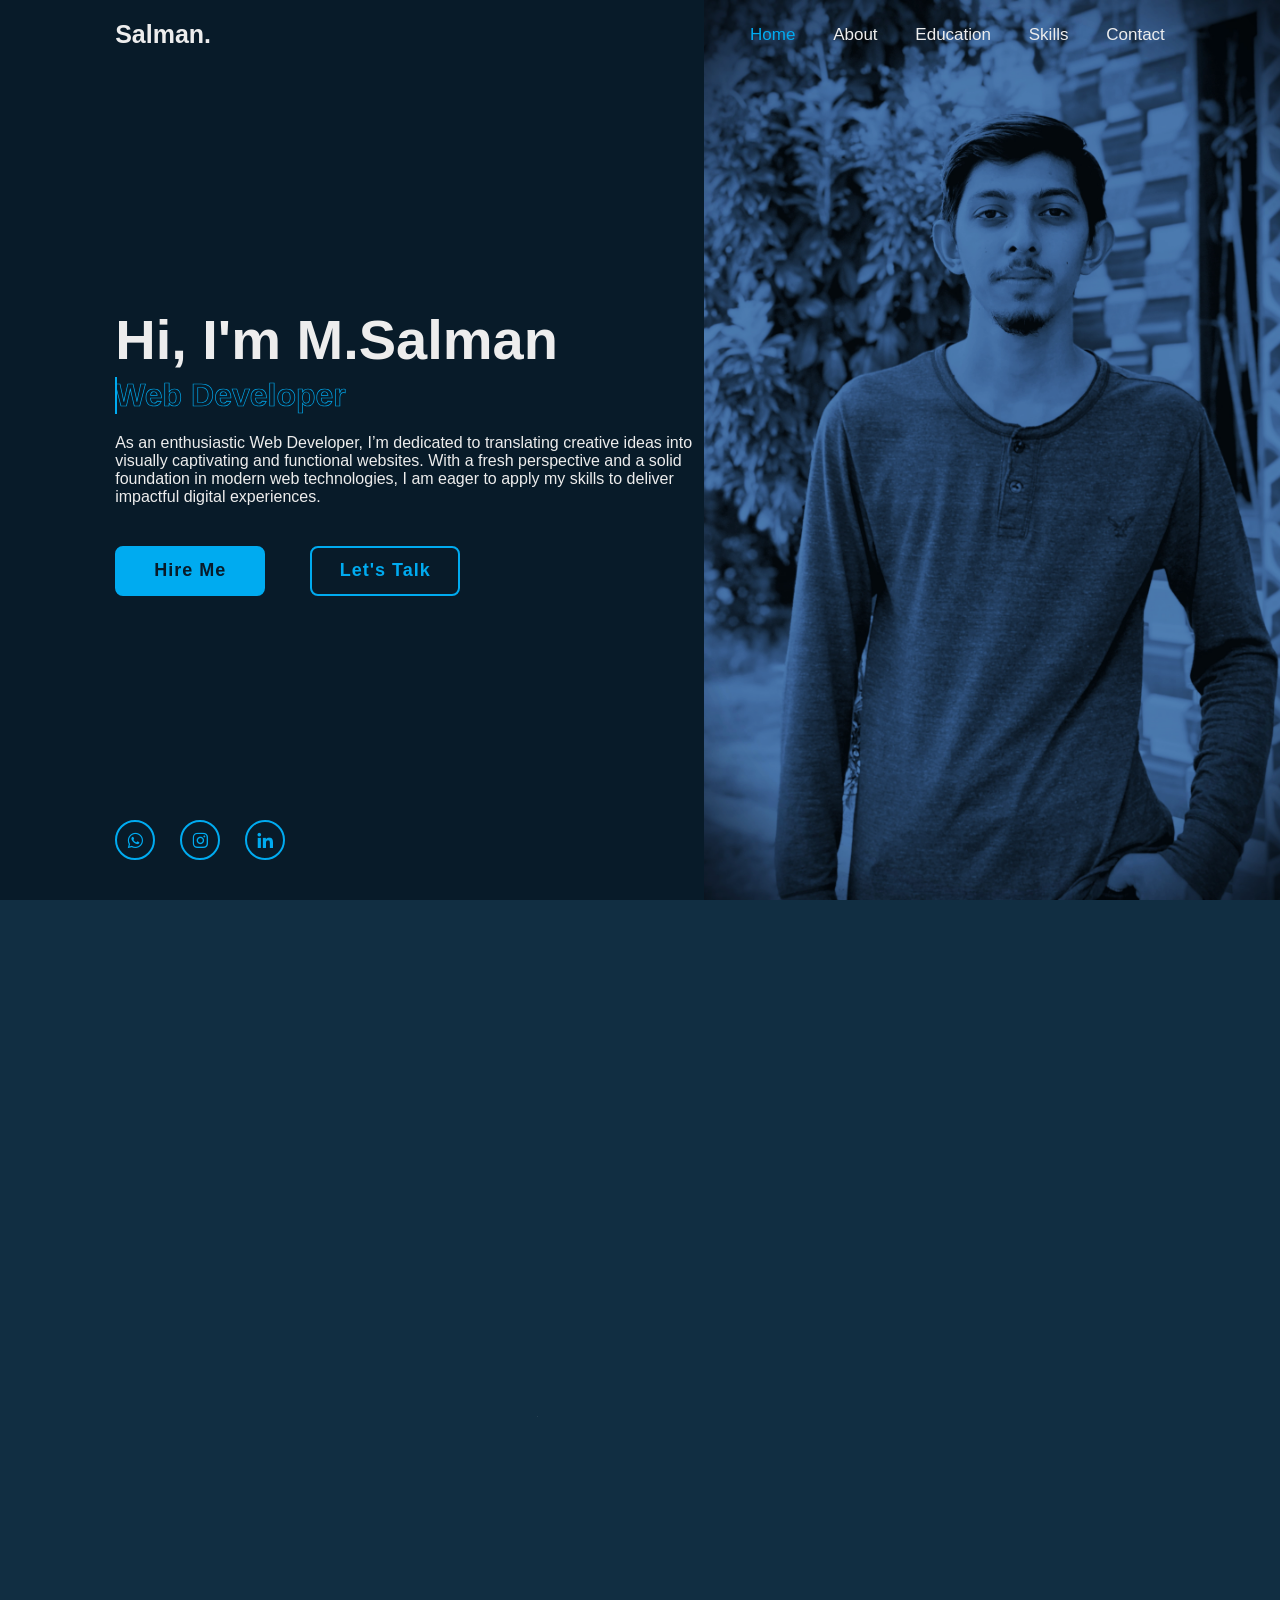
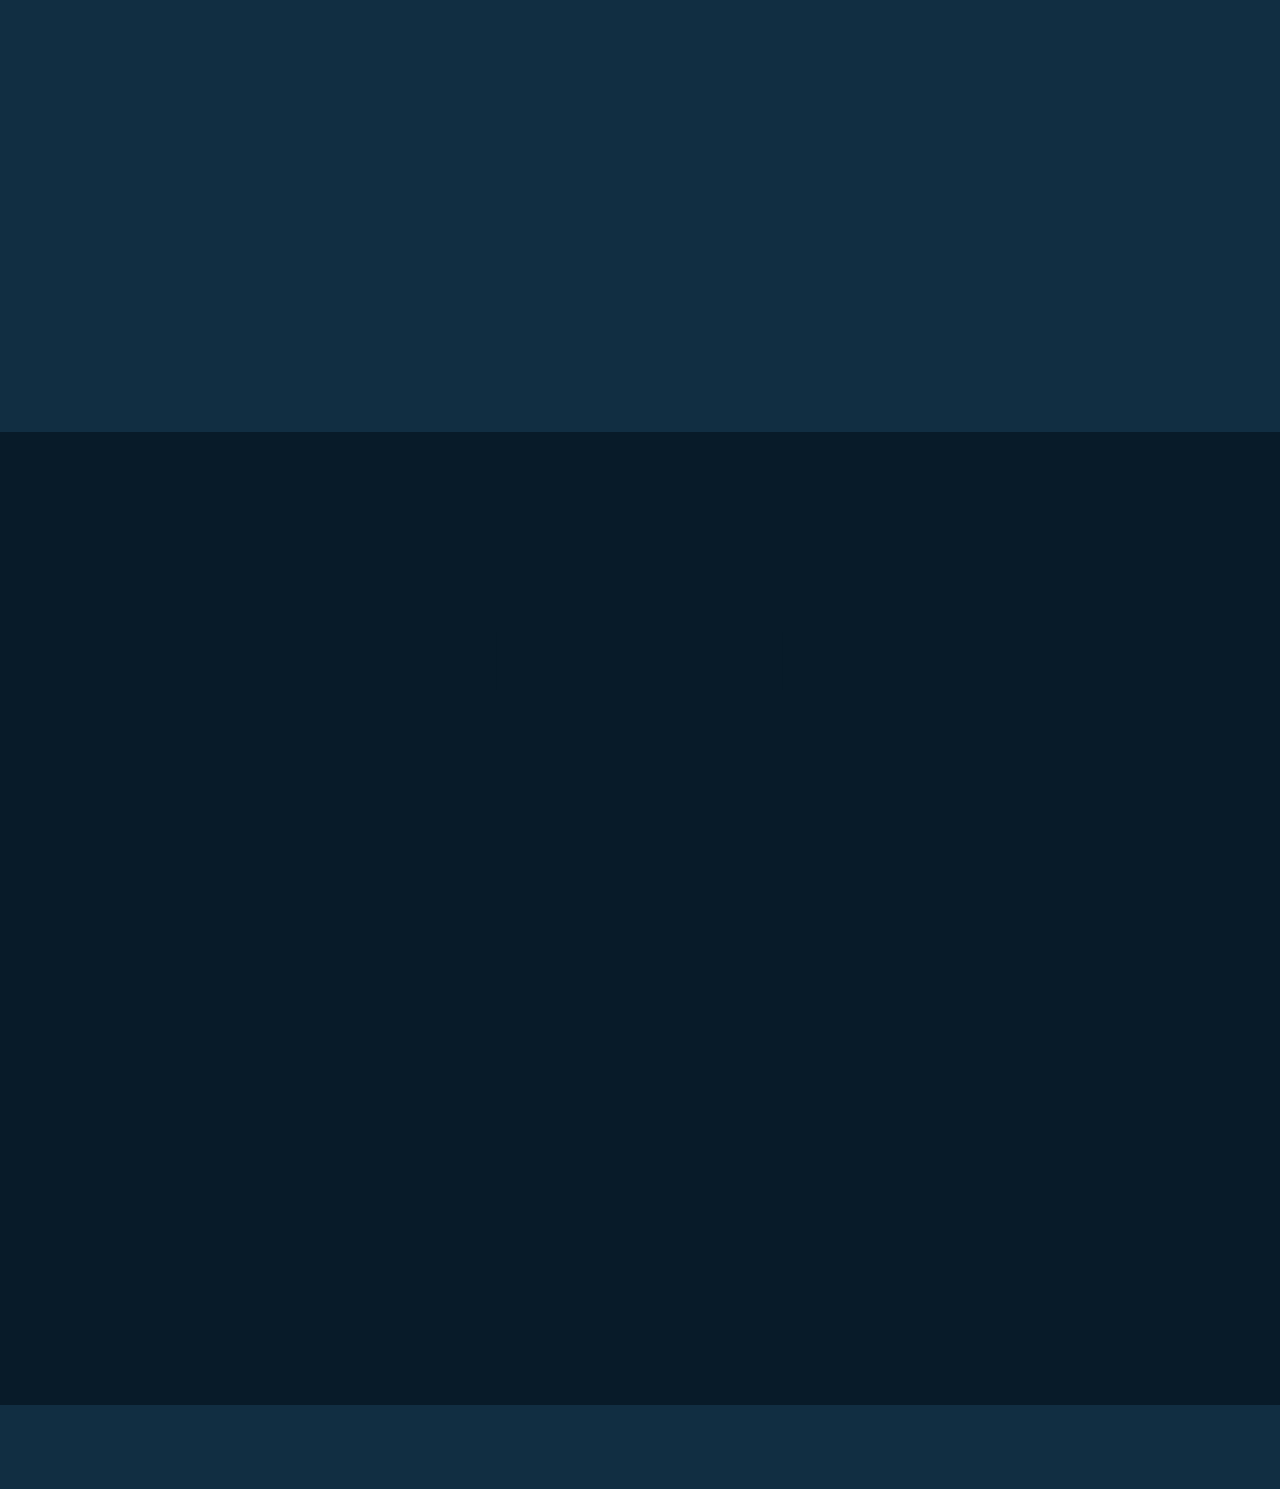
<file: index.html>
<!DOCTYPE html>
<html lang="en">

<head>
    <meta charset="UTF-8">
    <meta name="viewport" content="width=device-width, initial-scale=1.0">
    <title>Portfolio By Salman</title>
    <link rel="stylesheet" href="style.css">
    <link href='https://unpkg.com/boxicons@2.1.4/css/boxicons.min.css' rel='stylesheet'>
</head>

<body>

    <!-- Header Design -->

    <header class="header">
        <a href="#" class="logo">Salman.<span class="animate" style="--i:1"></span></a>


        <div class="bx bx-menu" id="menu-icon"><span class="animate" style="--i:2"></span></div>

        <nav class="navbar">
            <a href="#home" class="active">Home</a>
            <a href="#about">About</a>
            <a href="#education">Education</a>
            <a href="#skills">Skills</a>
            <a href="#contact">Contact</a>

            <span class="active-nav"></span>
            <span class="animate" style="--i:2"></span>
        </nav>
    </header>

    <!-- Home Section Design -->
    <section class="home show-animate" id="home">
        <div class="home-content">
            <h1>Hi, I'm <span>M.Salman</span><span class="animate" style="--i:2"></span></h1>
            <div class="text-animate">
                <h3>Web Developer</h3>
                <span class="animate" style="--i:3"></span>
            </div>
            <p>As an enthusiastic Web Developer, I’m dedicated to translating creative ideas into visually captivating
                and functional websites. With a fresh perspective and a solid foundation in modern web technologies, I
                am eager to apply my skills to deliver impactful digital experiences.
                <span class="animate" style="--i:4"></span>
            </p>

            <div class="btn-box">
                <a href="https://drive.google.com/uc?export=download&id=1RFqDSO3ozun-_wBPFdiILv1hkHRCJeQz" class="btn" download="Sheikh_Shani_CV.pdf">Hire Me</a>
                <a href="#contact" class="btn">Let's Talk</a>
                <span class="animate" style="--i:5"></span>
            </div>
        </div>

        <div class="home-sci">
            <a href="https://wa.me/923265119303" target="_blank" rel="noopener noreferrer"><i
                    class='bx bxl-whatsapp'></i> </a>
            <a href="https://www.instagram.com/gentl3._.man" target="_blank" rel="noopener noreferrer"><i
                    class='bx bxl-instagram'></i></a>
            <!-- <a href="#"><i class='bx bxl-linkedin'></i></a> -->
            <a href="https://www.linkedin.com/in/sheikh-shani-29a55a327/" target="_blank" rel="noopener noreferrer">
                <i class='bx bxl-linkedin'></i>
              </a>
              
              
            <span class="animate" style="--i:6"></span>
        </div>

        <div class="home-imgHover"></div>
        <span class="animate home-img" style="--i:7"></span>
    </section>

    <!-- About Section Design -->
    <section class="about" id="about">
        <h2 class="heading">About <span>Me</span> <span class="animate scroll" style="--i:1"></span></h2>
        <div class="about-img">
            <img alt="">
            <span class="circle-spin"></span>
            <span class="animate scroll" style="--i:2"></span>
        </div>

        

        <div class="about-content">
            <h3>Website Builder!<span class="animate scroll" style="--i:3"></span></h3>
            <p class="description">
                As a passionate Web Developer from Pakistan, I blend creativity with technical skills to craft visually
                stunning and highly functional websites. With a strong foundation in modern web technologies, I am
                enthusiastic about applying my abilities to create impactful digital solutions.
                <span class="more-info">
                    Although I’m at the start of my career, my passion for web development fuels my commitment to
                    continuous learning and excellence. I thrive on embracing new challenges and exploring innovative
                    technologies to stay ahead in the ever-evolving tech landscape. With a keen eye for detail and a
                    drive to push creative boundaries, I aim to craft exceptional web experiences that blend
                    cutting-edge design with technical precision. My goal is to create digital solutions that not only
                    meet but exceed user expectations, setting new standards in functionality and aesthetics.
                </span>
                <span class="animate scroll" style="--i:4"></span>
            </p>
            <div class="btn-box btns">
                <a href="#" class="btn" id="read-more-btn">Read More</a>
                <a href="#" class="btn" id="read-less-btn" style="display: none;">Read Less</a>
                <span class="animate scroll" style="--i:5"></span>
            </div>
        </div>
    </section>

    <!-- Education Section Design-->
    <section class="education" id="education">
        <h2 class="heading">My <span>Journey</span><span class="animate scroll" style="--i:1"></span></h2>

        <div class="education-row">
            <div class="education-coloumn">
                <h3 class="title">Education <span class="animate scroll" style="--i:2"></span></h3>

                <div class="education-box">
                    <div class="education-content">
                        <div class="content">
                            <div class="year"><i class='bx bxs-calendar'></i>2020 - 2022</div>
                            <h3>Matricultion - FIC, Lahore</h3>
                            <p>Graduated from Fazaia Intermediate College (FIC) with a focus on Bio Science, scoring 921
                                out of 1100 marks. Built a strong foundation in scientific principles and core subjects.
                            </p>
                        </div>
                    </div>

                    <div class="education-content">
                        <div class="content">
                            <div class="year"><i class='bx bxs-calendar'></i>2022 - 2024</div>
                            <h3>Intermediate - PGC, Sahiwal</h3>
                            <p>Attained 728 out of 1200 marks at Punjab Group of Colleges (PGC), Sahiwal. Built a strong
                                academic foundation for future success.</p>
                        </div>
                    </div>


                    <div class="education-content">
                        <div class="content">
                            <div class="year"><i class='bx bxs-calendar'></i>2018 - 2020</div>
                            <h3>Web Development - Tech Step, Sahiwal</h3>
                            <p>Completed a Web Development course at Tech Step, Sahiwal. Mastered key technologies and
                                design principles to create innovative, responsive digital solutions.</p>
                        </div>
                    </div>

                    <span class="animate scroll" style="--i:3"></span>
                </div>
            </div>



            <div class="education-coloumn">
                <h3 class="title">Experience<span class="animate scroll" style="--i:5"></span></h3>

                <div class="education-box">
                    <div class="education-content">
                        <div class="content">
                            <div class="year"><i class='bx bxs-calendar'></i>2024 </div>
                            <h3>Front-End Projects</h3>
                            <p>Developed several projects similar to a Collab Dash using HTML, CSS, and Bootstrap,
                                honing responsive design and UI development skills.</p>
                        </div>


                    </div>

                    <div class="education-content">
                        <div class="content">
                            <div class="year"><i class='bx bxs-calendar'></i>2024</div>
                            <h3>Back-End Projects</h3>
                            <p>Developed several back-end systems using PHP and SQL, refining server-side scripting and
                                database management. Focused on creating scalable and efficient data solutions.</p>
                        </div>
                    </div>


                    <div class="education-content">
                        <div class="content">
                            <div class="year"><i class='bx bxs-calendar'></i>2024</div>
                            <h3>Complete Project: Fruitable Website</h3>
                            <p>Developed the Fruitable website with a dynamic, responsive design. Utilized modern web
                                technologies to create an engaging user experience and optimize performance.</p>
                        </div>
                    </div>

                    <span class="animate scroll" style="--i:6"></span>
                </div>
            </div>
        </div>
    </section>


    <!-- Skills Section Design -->
    <section class="skills" id="skills">
        <h2 class="heading">My <span>Skills</span><span class="animate scroll" style="--i:1"></span></h2>

        <div class="skills-row">
            <div class="skills-coloumn">
                <h3 class="title">Coding Skills <span class="animate scroll" style="--i:2"></span></h3>

                <div class="skills-box">
                    <div class="skills-content">
                        <div class="progress">
                            <h3>HTML <span>90%</span></h3>
                            <div class="bar"><span></span></div>
                        </div>

                        <div class="progress">
                            <h3>CSS <span>70%</span></h3>
                            <div class="bar"><span></span></div>
                        </div>

                        <div class="progress">
                            <h3>JavaScript <span>50%</span></h3>
                            <div class="bar"><span></span></div>
                        </div>

                        <div class="progress">
                            <h3>PHP <span>65%</span></h3>
                            <div class="bar"><span></span></div>
                        </div>
                    </div>
                    <span class="animate scroll" style="--i:3"></span>
                </div>
            </div>

            <div class="skills-coloumn">
                <h3 class="title">Professional Skills<span class="animate scroll" style="--i:5"></span></h3>

                <div class="skills-box">
                    <div class="skills-content">
                        <div class="progress">
                            <h3>Web Design <span>90%</span></h3>
                            <div class="bar"><span></span></div>
                        </div>

                        <div class="progress">
                            <h3>Web Development <span>87%</span></h3>
                            <div class="bar"><span></span></div>
                        </div>

                        <div class="progress">
                            <h3>Graphic Designing <span>40%</span></h3>
                            <div class="bar"><span></span></div>
                        </div>

                        <div class="progress">
                            <h3>Video Editing <span>65%</span></h3>
                            <div class="bar"><span></span></div>
                        </div>
                    </div>
                    <span class="animate scroll" style="--i:6"></span>
                </div>
            </div>
        </div>
    </section>

    <!-- Contact Section Design -->
    <!-- <section class="contact" id="contact">
        <h2 class="heading">Contact <span>Me!</span><span class="animate scroll" style="--i:1"></span></h2>

        <form action="#">
            <div class="input-box">
                <div class="input-field">
                    <input type="text" placeholder="Full Name" recquired>
                    <span class="focus"></span>
                </div>

                <div class="input-field">
                    <input type="text" placeholder="Email Address" recquired>
                    <span class="focus"></span>
                </div>

                <span class="animate scroll" style="--i:3"></span>
            </div>

            <div class="input-box">
                <div class="input-field">
                    <input type="number" placeholder="Mobile Number" recquired>
                    <span class="focus"></span>
                </div>

                <div class="input-field">
                    <input type="text" placeholder="Email Subject" recquired>
                    <span class="focus"></span>
                </div>

                <span class="animate scroll" style="--i:5"></span>
            </div>

            <div class="textarea-field">
                <textarea name="" id="" cols="30" rows="10" placeholder="Your Message" recquired></textarea>
                <span class="focus"></span>

                <span class="animate scroll" style="--i:7"></span>
            </div>

            <div class="btn-box btns">
                <button type="submit" class="btn">Submit</button>

                <span class="animate scroll" style="--i:9"></span>
            </div>
        </form>
    </section> -->

    <section class="contact" id="contact">
        <h2 class="heading">Contact <span>Me!</span><span class="animate scroll" style="--i:1"></span></h2>

        <form action="https://formspree.io/f/xwpezwjq" method="POST">
            <div class="input-box">
                <div class="input-field">
                    <input type="text" name="full_name" placeholder="Full Name" required>
                    <span class="focus"></span>
                </div>

                <div class="input-field">
                    <input type="email" name="email_address" placeholder="Email Address" required>
                    <span class="focus"></span>
                </div>

                <span class="animate scroll" style="--i:3"></span>
            </div>

            <div class="input-box">
                <div class="input-field">
                    <input type="tel" name="mobile_number" placeholder="Mobile Number" required>
                    <span class="focus"></span>
                </div>

                <div class="input-field">
                    <input type="text" name="email_subject" placeholder="Email Subject" required>
                    <span class="focus"></span>
                </div>

                <span class="animate scroll" style="--i:5"></span>
            </div>

            <div class="textarea-field">
                <textarea name="message" cols="30" rows="10" placeholder="Your Message" required></textarea>
                <span class="focus"></span>

                <span class="animate scroll" style="--i:7"></span>
            </div>

            <div class="btn-box btns">
                <button type="submit" class="btn">Submit</button>

                <span class="animate scroll" style="--i:9"></span>
            </div>
        </form>
    </section>

  



    <!-- Footer Design -->
    <footer class="footer">
        <div class="footer-text">
            <p>Copyright &copy; 2024 by Salman | All Rights Reserved.</p>

            <span class="animate scroll" style="--i:1"></span>
        </div>

        <div class="footer-icon">
            <a href="#"><i class='bx bx-up-arrow-alt'></i></a>

            <span class="animate scroll" style="--i:3"></span>
        </div>
    </footer>















    <script src="./script.js"></script>
</body>

</html>
</file>
<file: style.css>
* {
    margin: 0%;
    padding: 0%;
    box-sizing: border-box;
    text-decoration: none;
    outline: none;
    scroll-behavior: smooth;
    font-family: 'Poppins', sans-serif;
    scrollbar-width: thin;
    /* Thin scrollbar */
    scrollbar-color: var(--second-bg-color) var(--main-color);
}

:root {
    --bg-color: #081b29;
    --second-bg-color: #112e42;
    --text-color: #ededed;
    --main-color: #00abf0;
}

html {
    font-size: 62.5%;
    overflow-x: hidden;
}

body {
    background: var(--bg-color);
    color: var(--text-color);
}

.header {
    position: fixed;
    top: 0%;
    left: 0%;
    width: 100%;
    padding: 2rem 9%;
    background: transparent;
    display: flex;
    justify-content: space-between;
    align-items: center;
    z-index: 100;
    transition: .3s;
}

.header.sticky {
    background: var(--bg-color);
}


.logo {
    position: relative;
    font-size: 2.5rem;
    color: var(--text-color);
    font-weight: 600;
}

.navbar {
    position: relative;
}

.navbar a {
    font-size: 1.7rem;
    color: var(--text-color);
    font-weight: 500;
    margin-left: 3.5rem;
    transition: .3s;
}

.navbar a:hover,
.navbar a.active {
    color: var(--main-color);
}

#menu-icon {
    position: relative;
    font-size: 3.5rem;
    color: var(--text-color);
    cursor: pointer;
    display: none;
}

section {
    min-height: 100vh;
    padding: 10rem 9% 2rem;
}

.home {
    display: flex;
    align-items: center;
    padding: 0 9%;

}



.home-content {
    max-width: 60rem;
    z-index: 99;
}

.home-content h1 {
    position: relative;
    display: inline-block;
    font-size: 5.6rem;
    font-weight: 700;
    line-height: 1.3;
}

.home-content h1 span {
    color: var(--text-color);
}

.home-content .text-animate {
    position: relative;
    width: 32.8rem;
}


.home-content .text-animate h3 {
    font-size: 3.2rem;
    font-weight: 700;
    color: transparent;
    -webkit-text-stroke: .7px var(--main-color);
    background-image: linear-gradient(var(--main-color), var(--main-color));
    background-repeat: no-repeat;
    -webkit-background-clip: text;
    background-position: -33rem 0;
}

.home.show-animate .home-content .text-animate h3 {
    animation: homeBgText 6s linear infinite;
    animation-delay: 2s;
}

.home-content .text-animate h3::before {
    content: '';
    position: absolute;
    top: 0;
    left: 0;
    width: 0;
    height: 100%;
    border-right: 2px solid var(--main-color);
    z-index: -1;
}

.home.show-animate .home-content .text-animate h3::before {
    animation: homeCursorText 6s linear infinite;
    animation-delay: 2s;
}

.home-content p {
    position: relative;
    font-size: 1.6rem;
    margin: 2rem 0 4rem;
}

.btn-box {
    position: relative;
    display: flex;
    justify-content: space-between;
    width: 34.5rem;
    height: 5rem;
}

.btn-box .btn {
    position: relative;
    display: flex;
    justify-content: center;
    align-items: center;
    width: 15rem;
    height: 100%;
    background: var(--main-color);
    border: .2rem solid var(--main-color);
    border-radius: .8rem;
    font-size: 1.8rem;
    font-weight: 600;
    letter-spacing: .1rem;
    color: var(--bg-color);
    z-index: 1;
    overflow: hidden;
    transition: .5s;
}

.btn-box .btn:hover {
    color: var(--main-color);
    /* box-shadow: 0  0 20px #0ef; */

}

.btn-box .btn:nth-child(2) {
    background: transparent;
    color: var(--main-color);
}

.btn-box .btn:nth-child(2):hover {
    color: var(--bg-color);
}

.btn-box .btn:nth-child(2)::before {
    background: var(--main-color);
}

.btn-box .btn::before {
    content: '';
    position: absolute;
    top: 0%;
    left: 0%;
    width: 0%;
    height: 100%;
    background: var(--bg-color);
    z-index: -1;
    transition: .5s;
}

.btn-box .btn:hover::before {
    width: 100%;
}

.home-sci {
    position: absolute;
    bottom: 4rem;
    width: 170px;
    display: flex;
    justify-content: space-between;
}

.home-sci a {
    position: relative;
    display: inline-flex;
    justify-content: center;
    align-items: center;
    width: 40px;
    height: 40px;
    background: transparent;
    border: .2rem solid var(--main-color);
    border-radius: 50%;
    font-size: 20px;
    color: var(--main-color);
    z-index: 1;
    overflow: hidden;
    transition: .5s;
}

.home-sci a:hover {
    color: var(--bg-color);
}

.home-sci a::before {
    content: '';
    position: absolute;
    top: 0%;
    left: 0%;
    width: 0%;
    height: 100%;
    background: var(--main-color);
    z-index: -1;
    transition: .5s;
}

.home-sci a:hover::before {
    width: 100%;
}

.home-imgHover {
    position: absolute;
    top: 0;
    right: 0;
    width: 45%;
    height: 100%;
    /* background: transparent;  */
    transition: 3s;
    background: url(IMG_2.JPG) no-repeat;
    background-size: cover;
    background-position: center;
    opacity: .8;
}



.home-imgHover:hover {
    /* background: var(--bg-color); */
    opacity: .4;
}






.about {
    display: flex;
    justify-content: center;
    align-items: center;
    flex-direction: column;
    gap: 2rem;
    background: var(--second-bg-color);
    overflow: hidden;
    flex-wrap: wrap;
    padding-bottom: 6rem;
}

.about .heading {
    position: relative;
    font-size: 5rem;
    margin-bottom: 3rem;
    text-align: center;
}

span {
    color: var(--main-color);
}

.about-img {
    position: relative;
    width: 25rem;
    height: 25rem;
    border-radius: 50%;
    display: flex;
    justify-content: center;
    align-items: center;
}



.about-img img {
    width: 90%;
    height: 90%;
    border-radius: 50%;
    border: .2rem solid var(--main-color);
    background: url(IMG_1.JPG) no-repeat;
    background-size: cover;
}

.about-img .circle-spin {
    position: absolute;
    top: 50%;
    left: 50%;
    transform: translate(-50%, -50%) rotate(0);
    width: 100%;
    height: 100%;
    border-radius: 50%;
    border-top: .2rem solid var(--second-bg-color);
    border-bottom: .2rem solid var(--second-bg-color);
    border-left: .2rem solid var(--main-color);
    border-right: .2rem solid var(--main-color);
    animation: aboutSpinner 8s linear infinite;
}

.about-content {
    position: relative;
    overflow: hidden;
    text-align: center;
}

.more-info {
    display: block;
    opacity: 0;
    transform: translateY(20px);
    transition: opacity 0.5s ease-out, transform 0.5s ease-out;
}

.about-content.expanded .more-info {
    opacity: 1;
    transform: translateY(0);
}

.about-content h3 {
    position: relative;
    display: inline-block;
    font-size: 2.6rem;
}

.about-content p {
    position: relative;
    font-size: 1.8rem;
    margin: 2rem 0 3rem;
}

.btn-box.btns {
    display: inline-block;
    width: 15rem;
}

.btn-box.btns a {
    padding: 10px;
}

.btn-box.btns a::before {
    background: var(--second-bg-color);
}






.education {
    display: flex;
    justify-content: center;
    align-items: center;
    flex-direction: column;
    min-height: auto;
    /* padding: 5rem; */
    padding-bottom: 18rem;
}

.education .heading {
    position: relative;
    font-size: 5rem;
    margin-bottom: 5rem;
    margin-top: 3rem;
    text-align: center;
}

.education .education-row {
    display: flex;
    flex-wrap: wrap;
    gap: 5rem;
}

.education .education-coloumn {
    flex: 1 1 40rem;
}

.education-coloumn .title {
    position: relative;
    display: inline-block;
    font-size: 2.5rem;
    margin: 0 0 1.5rem 2rem;
}

.education-coloumn .education-box {
    position: relative;
    border-left: .2rem solid var(--main-color);
}

.education-box .education-content {
    position: relative;
    padding-left: 2rem;
}

.education-box .education-content::before {
    content: '';
    position: absolute;
    top: 0;
    left: -1.1rem;
    width: 2rem;
    height: 2rem;
    background: var(--main-color);
    border-radius: 50%;
}

.education-content .content {
    position: relative;
    padding: 1.5rem;
    border: .2rem solid var(--main-color);
    border-radius: .6rem;
    margin-bottom: 2rem;
    overflow: hidden;
}

.education-content .content::before {
    content: '';
    position: absolute;
    top: 0%;
    left: 0%;
    width: 0%;
    height: 100%;
    background: var(--second-bg-color);
    z-index: -1;
    transition: .5s;
}

.education-content .content:hover::before {
    width: 100%;
}

.education-content .content .year {
    font-size: 1.5rem;
    color: var(--main-color);
    padding-bottom: .5rem;
}

.education-content .content .year i {
    padding-right: .5rem;
}

.education-content .content h3 {
    font-size: 2rem;
}

.education-content .content p {
    font-size: 1.6rem;
    padding-top: .5rem;
}










.skills {
    min-height: auto;
    padding-bottom: 23rem;
    background: var(--second-bg-color);
}

.skills .heading {
    position: relative;
    display: inline-block;
    left: 50%;
    transform: translateX(-50%);
    font-size: 5rem;
    margin-bottom: 5rem;
    margin-top: 6rem;
    text-align: center;
}

.skills .skills-row {
    display: flex;
    flex-wrap: wrap;
    gap: 5rem;
}

.skills-row .skills-coloumn {
    flex: 1 1 40rem;
}

.skills-coloumn .title {
    position: relative;
    display: inline-block;
    font-size: 2.5rem;
    margin: 0 0 1.5rem;
}

.skills-coloumn .skills-box {
    position: relative;
}

.skills-box .skills-content {
    position: relative;
    border: .2rem solid var(--main-color);
    border-radius: .6rem;
    padding: .5rem 1.5rem;
    z-index: 1;
    overflow: hidden;
}

.skills-box .skills-content::before {
    content: '';
    position: absolute;
    top: 0;
    left: 0%;
    width: 0%;
    height: 100%;
    background: var(--bg-color);
    z-index: -1;
    transition: .5s;
}

.skills-box .skills-content:hover::before {
    width: 100%;
}

.skills-content .progress {
    padding: 1rem 0;
}

.skills-content .progress h3 {
    font-size: 1.7rem;
    display: flex;
    justify-content: space-between;
}

.skills-content .progress h3 span {
    color: var(--text-color);
}

.skills-content .progress .bar {
    height: 2.5rem;
    border-radius: .6rem;
    border: .2rem solid var(--main-color);
    padding: .5rem;
    margin: 1rem 0;
}

.skills-content .progress .bar span {
    display: block;
    height: 100%;
    border-radius: .3rem;
    background: var(--main-color);
}

.skills-coloumn:nth-child(1) .skills-content .progress:nth-child(1) .bar span {
    width: 90%;
}

.skills-coloumn:nth-child(1) .skills-content .progress:nth-child(2) .bar span {
    width: 70%;
}

.skills-coloumn:nth-child(1) .skills-content .progress:nth-child(3) .bar span {
    width: 50%;
}

.skills-coloumn:nth-child(1) .skills-content .progress:nth-child(4) .bar span {
    width: 65%;
}

.skills-coloumn:nth-child(2) .skills-content .progress:nth-child(1) .bar span {
    width: 90%;
}

.skills-coloumn:nth-child(2) .skills-content .progress:nth-child(1) .bar span {
    width: 90%;
}

.skills-coloumn:nth-child(2) .skills-content .progress:nth-child(2) .bar span {
    width: 87%;
}

.skills-coloumn:nth-child(2) .skills-content .progress:nth-child(3) .bar span {
    width: 40%;
}

.skills-coloumn:nth-child(2) .skills-content .progress:nth-child(4) .bar span {
    width: 65%;
}







.contact {
    min-height: auto;
    margin-top: 7rem;
    padding-bottom: 23rem;
}

.contact .heading {
    position: relative;
    display: inline-block;
    left: 50%;
    transform: translateX(-50%);
    font-size: 5rem;
    margin-bottom: 5rem;
    margin-top: 3rem;
    text-align: center;
}

.contact form {
    max-width: 70rem;
    margin: 0 auto;
    text-align: center;
}

.contact form .input-box {
    position: relative;
    display: flex;
    justify-content: space-between;
    flex-wrap: wrap;
}

.contact form .input-box .input-field {
    position: relative;
    width: 49%;
    margin: .8rem 0;
}

.contact form .input-box .input-field input,
.contact form .textarea-field textarea {
    width: 100%;
    height: 100%;
    padding: 1.5rem;
    font-size: 1.6rem;
    color: var(--text-color);
    background: transparent;
    border-radius: .6rem;
    border: .2rem solid var(--main-color);

}

.contact form .input-box .input-field input::placeholder,
.contact form .textarea-field textarea::placeholder {
    color: var(--text-color);
}

.contact form .focus {
    position: absolute;
    top: 0;
    left: 0;
    width: 0;
    height: 100%;
    background: var(--second-bg-color);
    border-radius: .6rem;
    z-index: -1;
    transition: .5s;
}

.contact form .input-box .input-field input:focus~.focus,
.contact form .input-box .input-field input:valid~.focus,
.contact form .textarea-field textarea:focus~.focus,
.contact form .textarea-field textarea:valid~.focus {
    width: 100%;

}

.contact form .textarea-field {
    position: relative;
    margin: .8rem 0 2.7rem;
    display: flex;
}

.contact form .textarea-field textarea {
    resize: none;
}

.contact form .btn-box.btns .btn {
    cursor: pointer;
}










.footer {
    display: flex;
    justify-content: space-between;
    align-items: center;
    flex-wrap: wrap;
    padding: 2rem 9%;
    background: var(--second-bg-color);
}

.footer-text,
.footer-icon {
    position: relative;
}

.footer-text p {
    font-size: 1.6rem;
}

.footer-icon a {
    position: relative;
    display: inline-flex;
    justify-content: center;
    align-items: center;
    padding: .8rem;
    background: var(--main-color);
    border: .2rem solid var(--main-color);
    border-radius: .6rem;
    z-index: 1;
    overflow: hidden;
}

.footer-icon a::before {
    content: '';
    position: absolute;
    top: 0%;
    left: 0%;
    width: 0%;
    height: 100%;
    background: var(--second-bg-color);
    z-index: -1;
    transition: .5S;
}

.footer-icon a:hover::before {
    width: 100%;
}



.footer-icon a i {
    font-size: 2.4rem;
    color: var(--bg-color);
    transition: .5s;
}

.footer-icon a:hover i {
    color: var(--main-color);
}

/* ANIMATION RELOAD AND SCROLL */
.animate {
    position: absolute;
    top: 0;
    right: 0;
    width: 100%;
    height: 100%;
    background: var(--bg-color);
    z-index: 98;
}

.animate.home-img {
    width: 50%;
}

.logo .animate,
.navbar .animate,
#menu-icon .animate,
.home.show-animate .animate {
    animation: showRight 1s ease forwards;
    animation-delay: calc(.3s * var(--i));
}

.animate.scroll {
    transition: 0.8s ease;
    transition-delay: calc(.3s / var(--i));
    animation: none;
}

section:nth-child(odd) .animate.scroll,
.footer .animate.scroll {
    background: var(--second-bg-color);
}


.education .education-box .animate.scroll {
    width: 105%;
}

.about.show-animate .animate.scroll,
.education.show-animate .animate.scroll,
.skills.show-animate .animate.scroll,
.contact.show-animate .animate.scroll,
.footer.show-animate .animate.scroll {
    transition-delay: calc(.3s * var(--i));
    width: 0%;
}


/* BREAKPOINTS */

@media (max-width:1200px) {
    html {
        font-size: 55%;
    }
}

@media (max-width:991px) {
    .header {
        padding: 2rem 4%;
    }

    section {
        padding: 10rem 4% 2rem;
    }

    .home {
        padding: 0 4%;
    }

    .footer {
        padding: 2rem 4%;
    }
}


@media (max-width: 768px) {
    .header {
        background: var(--bg-color);
    }

    #menu-icon {
        display: block;
    }

    .navbar {
        position: absolute;
        top: 100%;
        left: -100%;
        width: 100%;
        padding: 1rem 4%;
        background: var(--main-color);
        box-shadow: 0 .5rem 1rem rgba(0, 0, 0, .2);
        z-index: 1;
        transition: .25s ease;
        transition-delay: .25s;
    }

    .navbar.active {
        left: 0%;
        transition-delay: 0s;
    }

    .navbar .active-nav {
        position: absolute;
        top: 0;
        left: -100%;
        width: 100%;
        height: 100%;
        background: var(--bg-color);
        border-top: .1rem solid rgba(0, 0, 0, .2);
        z-index: -1;
        transition: .25s ease;
        transition-delay: 0s;
    }

    .navbar.active .active-nav {
        left: 0;
        transition-delay: .25s;
    }

    .navbar a {
        display: block;
        font-size: 2rem;
        margin: 3rem 0;
        transform: translateX(-20rem);
        transition: .25s ease;
        transition-delay: 0s;
    }

    .navbar.active a {
        transform: translateX(0);
        transition-delay: .25s;
    }

    .home-imgHover {
        pointer-events: none;
        background: var(--bg-color);
        opacity: .6;
    }

}

@media (max-width: 520px) {
    html {
        font-size: 50%;
    }

    .home-content h1 {
        display: flex;
        flex-direction: column;
    }

    .home-sci {
        width: 160px;
    }

    .home-sci a {
        width: 38px;
        height: 38px;
    }
}

@media (max-width: 462px) {
    .home-content h1 {
        font-size: 5.2rem;
    }

    .education {
        padding: 10rem 4% 5rem 5%;
    }

    .contact form .input-box .input-field {
        width: 100%;
    }

    .footer {
        flex-direction: column-reverse;
    }

    .footer p {
        margin-top: 2rem;
        text-align: center;
    }
}

@media (max-width: 371px) {
    .home {
        justify-content: center;
    }

    .home-content {
        display: flex;
        align-items: center;
        flex-direction: column;
        text-align: center;
    }

    .home-content h1 {
        font-size: 5rem;
    }
}



/* KEYFRAME ANIMATIONS */

@keyframes homeBgText {

    0%,
    10%,
    100% {
        background-position: -33rem 0;
    }

    65%,
    85% {
        background-position: 0rem 0;
    }
}

@keyframes homeCursorText {

    0%,
    10%,
    100% {
        width: 0;
    }

    65%,
    78%,
    85% {
        width: 100%;
        opacity: 1;
    }

    75%,
    81% {
        opacity: 0;
    }
}


@keyframes aboutSpinner {
    100% {
        transform: translate(-50%, -50%) rotate(360deg);
    }
}

@keyframes showRight {
    100% {
        width: 0;
    }
}
</file>
